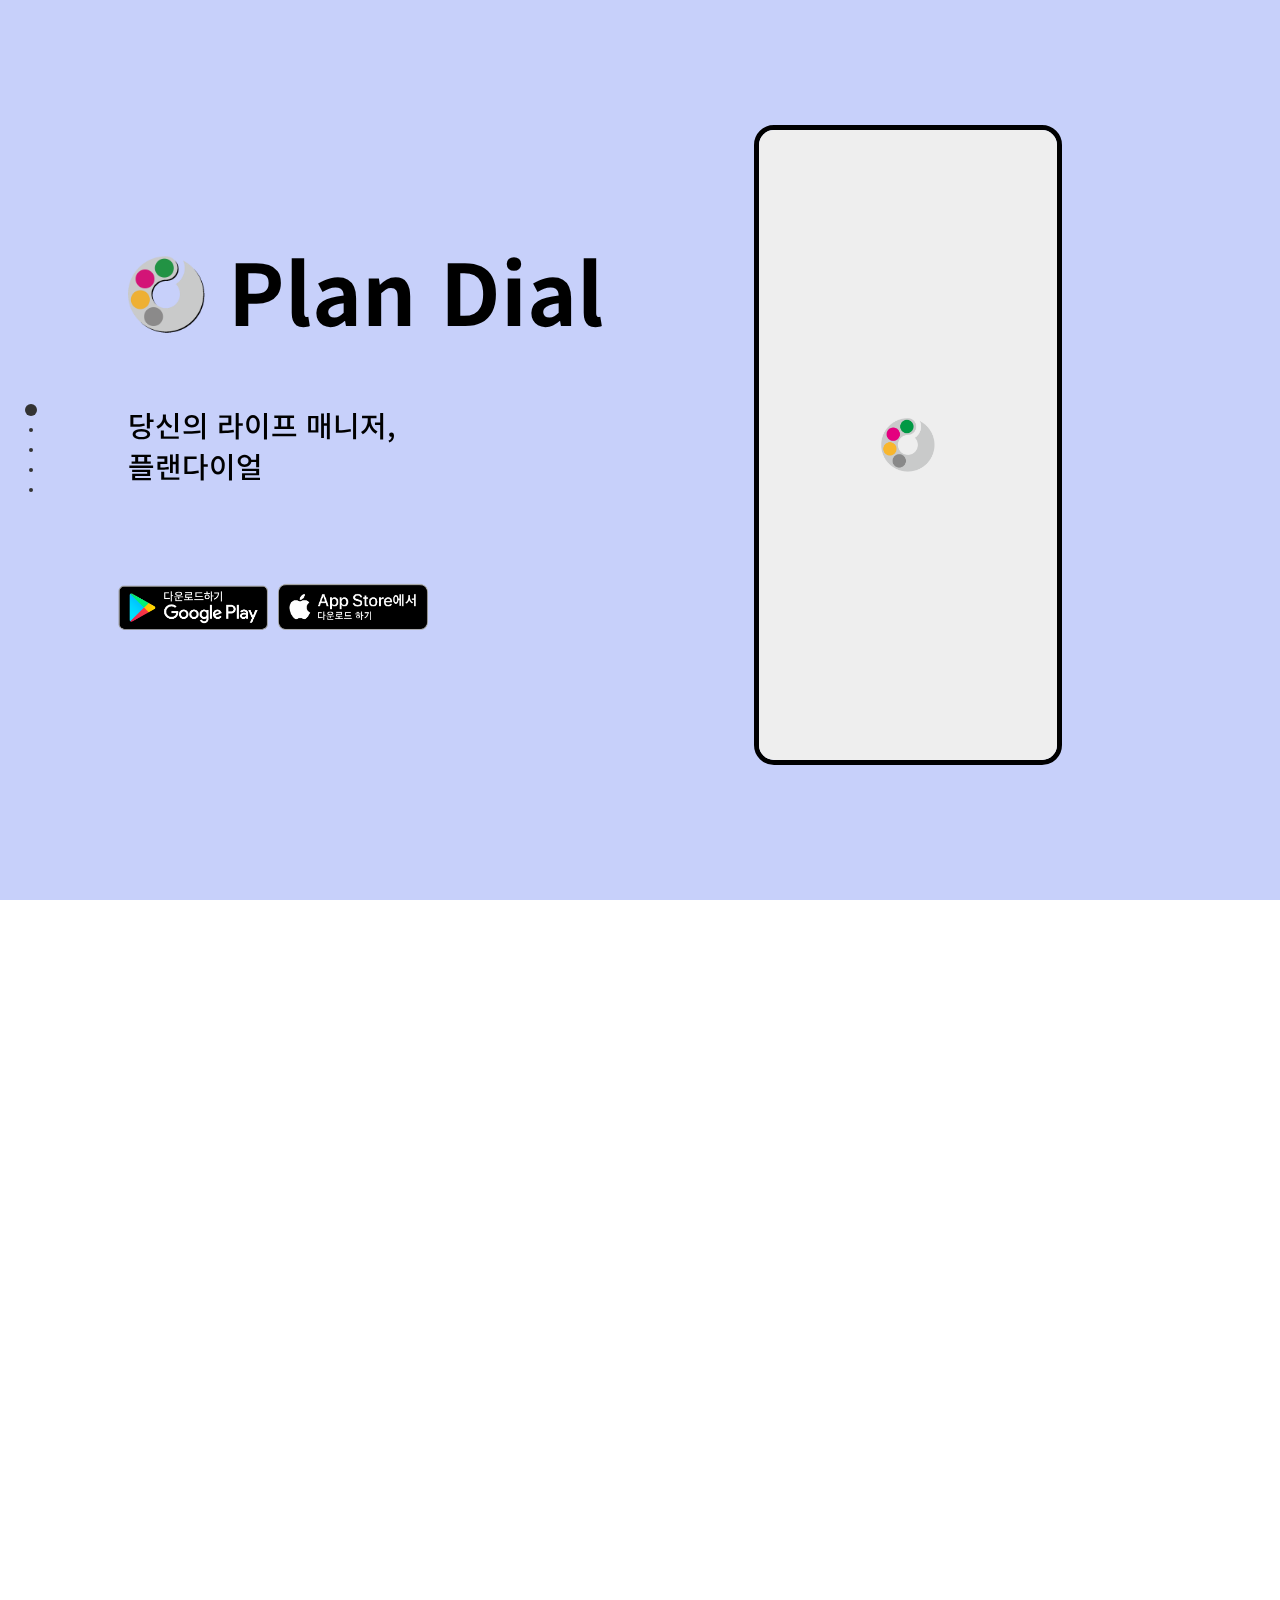
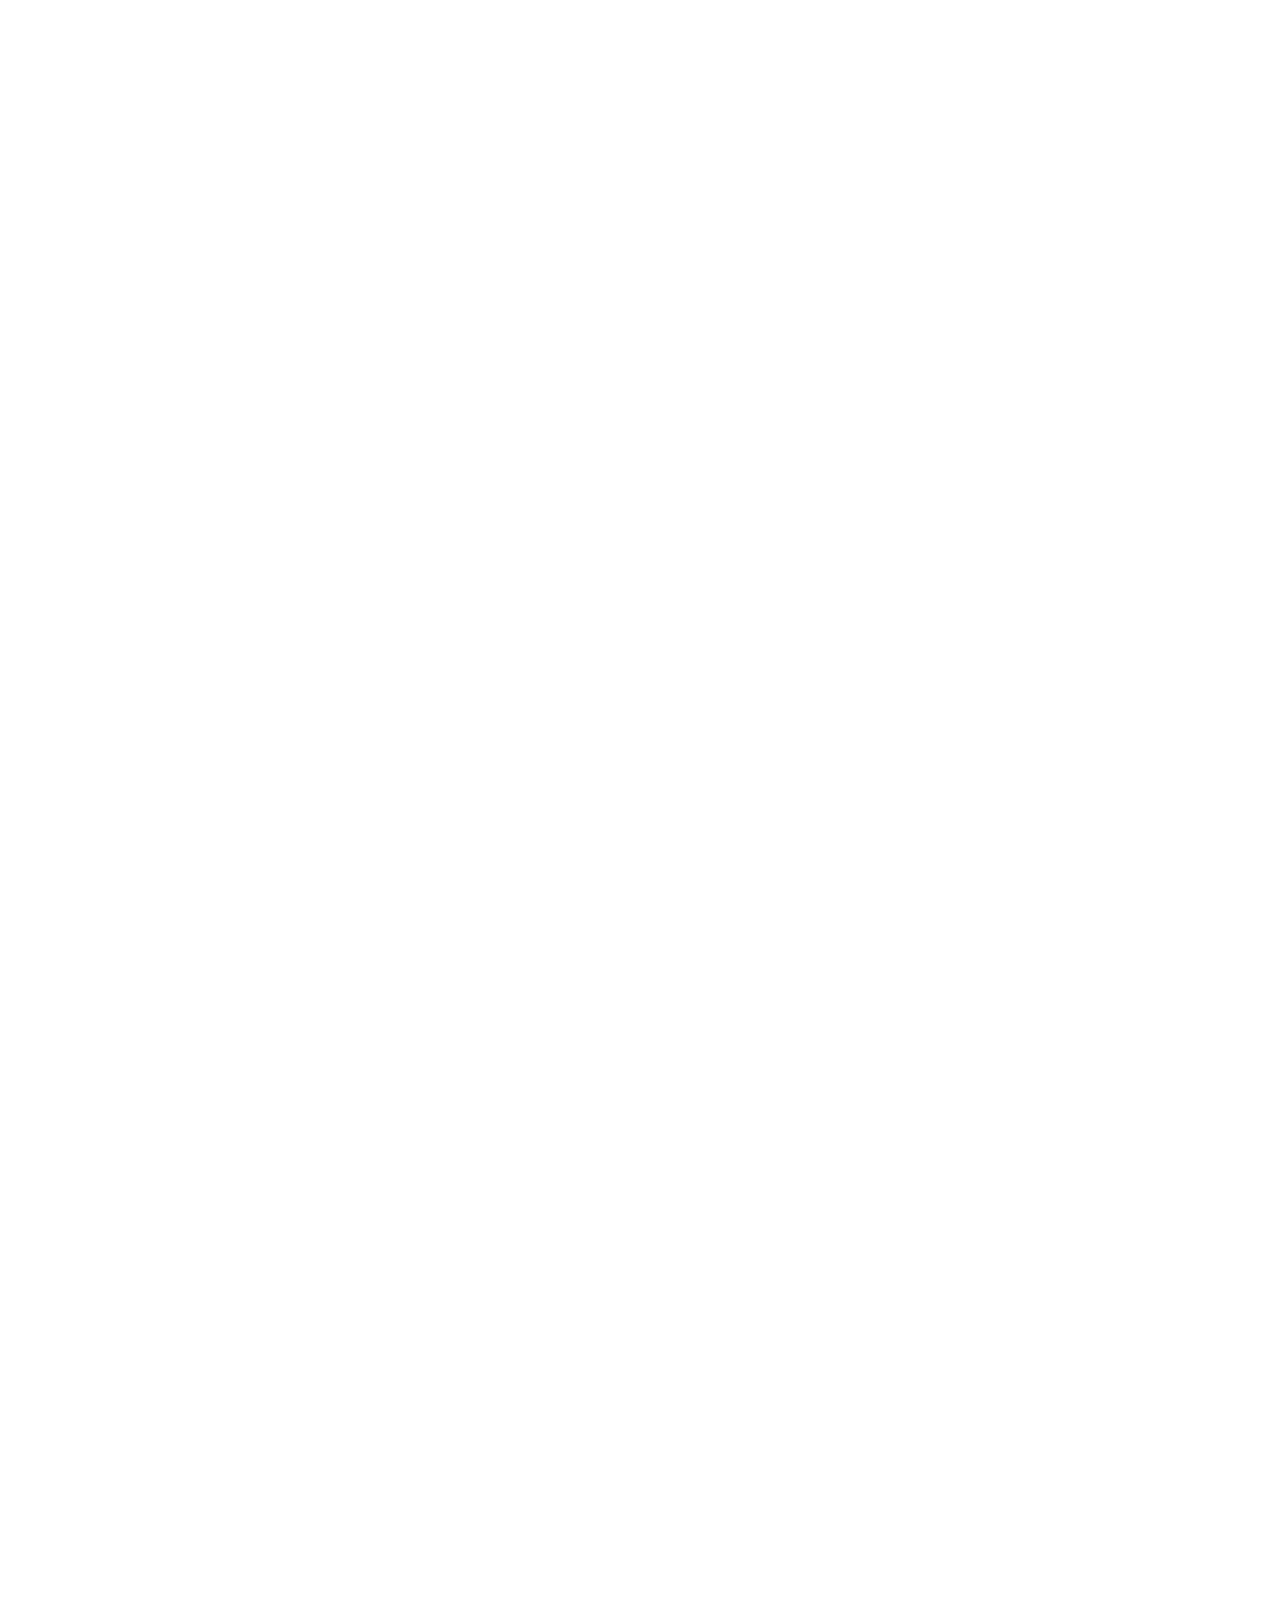
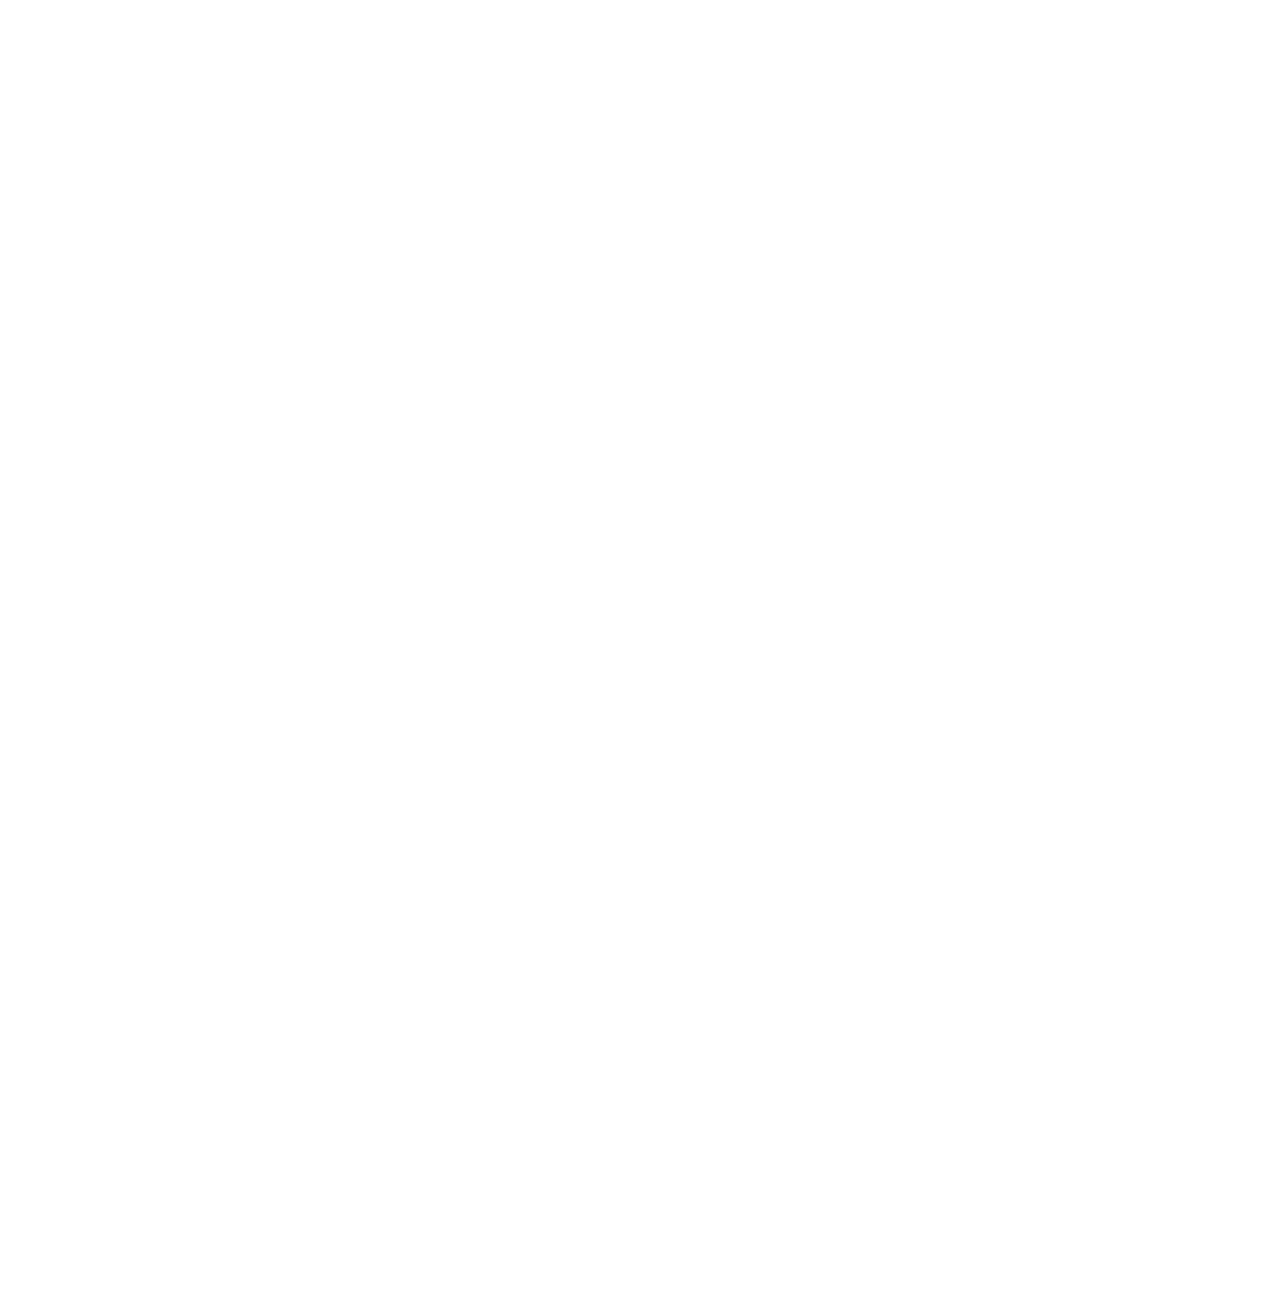
<file: index.html>
<!DOCTYPE html>
<html lang="ko">
  <head>
    <meta charset="UTF-8" />
    <meta name="viewport" content="width=device-width, initial-scale=1.0" />
    <link rel="shortcut icon" href="images/favicon.ico" />
    <link rel="stylesheet" type="text/css" href="style.css" />

    <link rel="stylesheet" type="text/css" href="src/jquery.fullPage.css" />
    <script src="https://ajax.googleapis.com/ajax/libs/jquery/1.11.1/jquery.min.js"></script>
    <script type="text/javascript" src="src/jquery.fullPage.js"></script>

    <meta property="og:title" content="Plan Dial" />
    <meta property="og:type" content="website" />
    <meta property="og:image" content="images/og.png" />
    <meta property="og:description" content="당신의 라이프 매니저" />

    <title>Plan Dial</title>
  </head>
  <body>
    <div id="container">
      <div id="blocker" class="fixed-content">
        <h1 id="main-title">Plan Dial</h1>
      </div>
      <a
        href="https://play.google.com/store/apps/details?id=com.friday.plan_dial_renewal"
      >
        <img
          src="images/google-play-badge.png"
          id="download-image"
          class="fixed-content"
        />
      </a>

      <a
        href="https://apps.apple.com/kr/app/plan-dial/id1624636806"
      >
        <img
          src="images/apple-store-badge.png"
          id="download-image2"
          class="fixed-content"
        />
      </a>

      <div id="fullpage">
        <div class="section">
          <div class="description">
            당신의 라이프 매니저, <br />
            플랜다이얼
          </div>
          <img src="images/p1.png" class="screenshot" />
        </div>

        <div class="section">
          <div class="description">또 잊어버리셨나요?</div>
          <div class="little-description">
            반복되는 일들을<br />
            빠짐 없이 알려드릴게요
          </div>
          <img src="images/p2.png" class="screenshot" />
        </div>

        <div class="section">
          <div class="description">한 눈에 확인하세요</div>
          <div class="little-description">
            시간표 형태로<br />
            깔끔하게 정리해드려요
          </div>
          <img src="images/p3.png" class="screenshot" />
        </div>

        <div class="section">
          <div class="description">하루를 돌아보세요</div>
          <div class="little-description">
            오늘 하루 한 일을<br />
            간편하게 체크해보세요
          </div>
          <img src="images/p4.png" class="screenshot" />
        </div>

        <div class="section">
          <div class="description">Made by <span id="friday">Friday</span></div>
          <div class="little-description">
            플랜 다이얼의 소스코드는<br />
            <a href="https://github.com/ProjectFRIDAY">깃허브</a>에 공개되어
            있어요
          </div>
        </div>
      </div>
    </div>

    <script>
      $(document).ready(function () {
        $("#fullpage").fullpage({
          scrollingSpeed: 700,
          navigation: true,
          navigationPosition: "left",
        });
      });
    </script>
  </body>
</html>
</file>
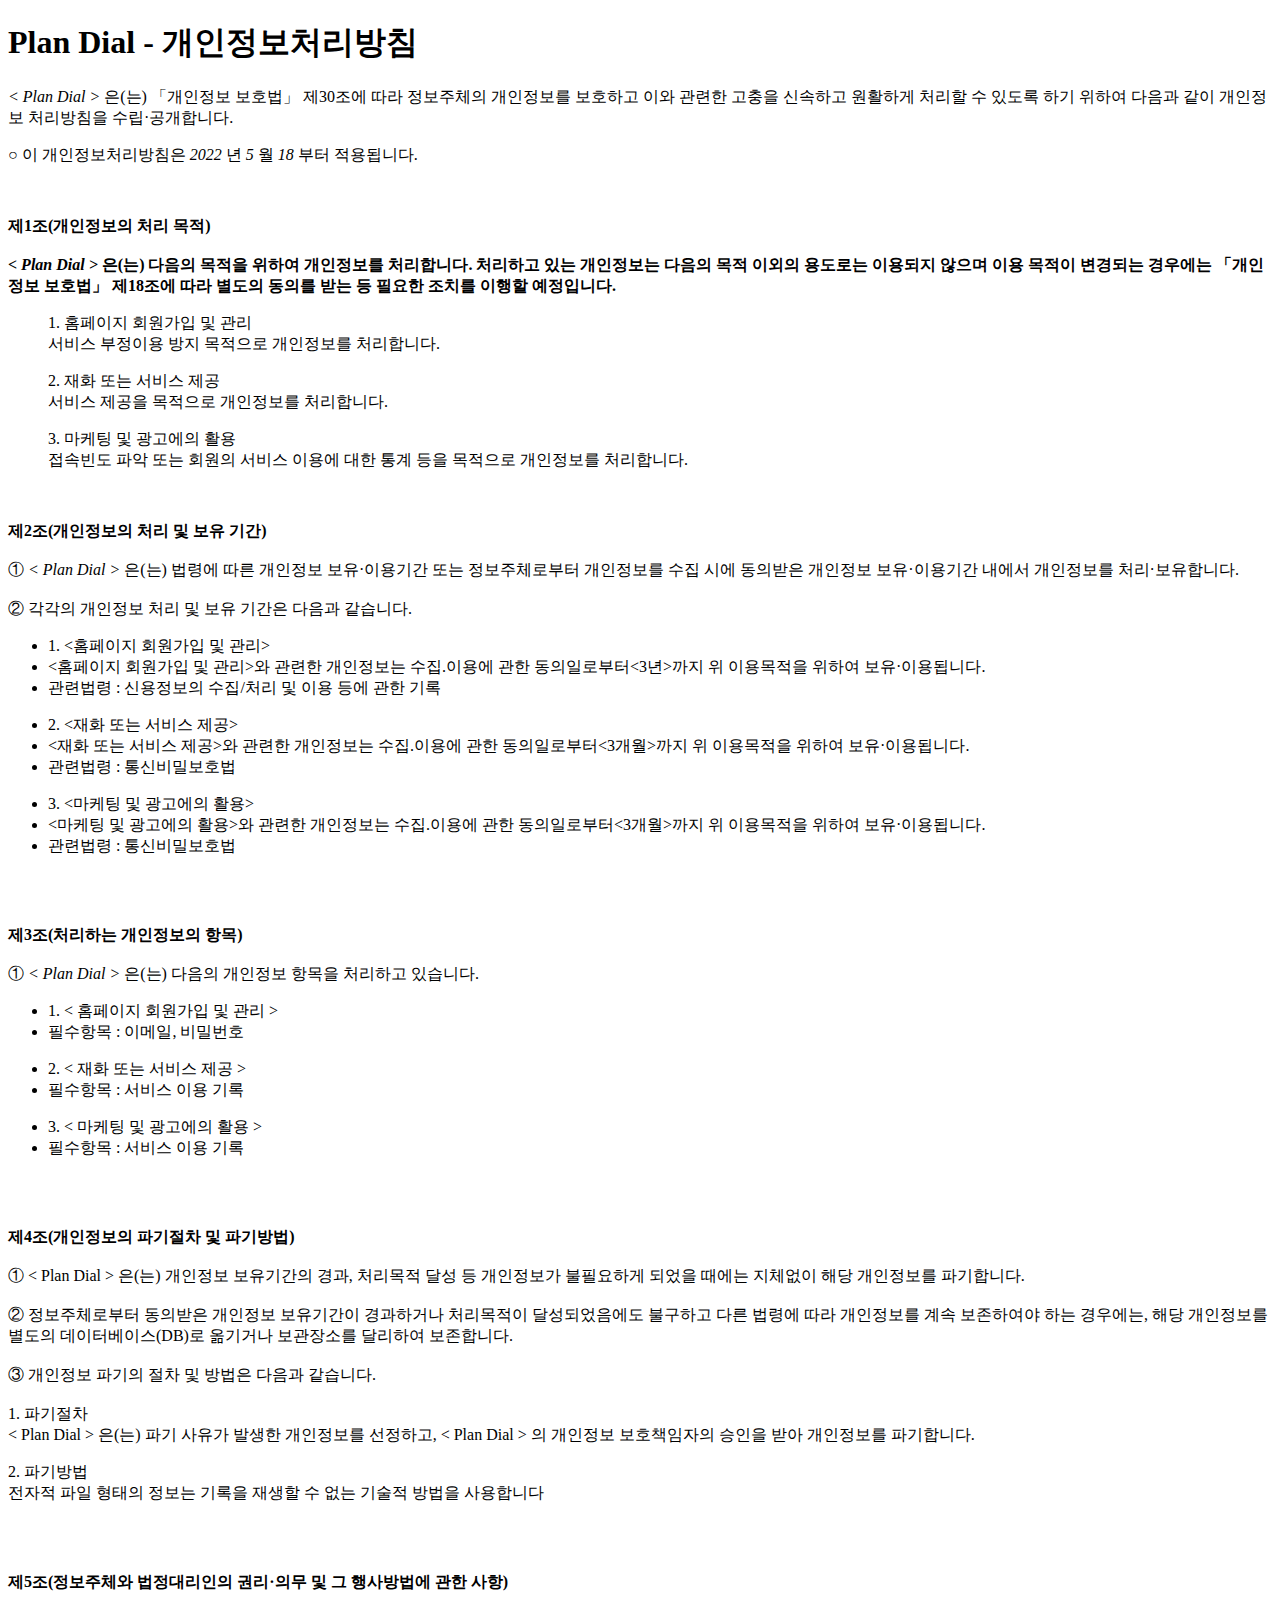
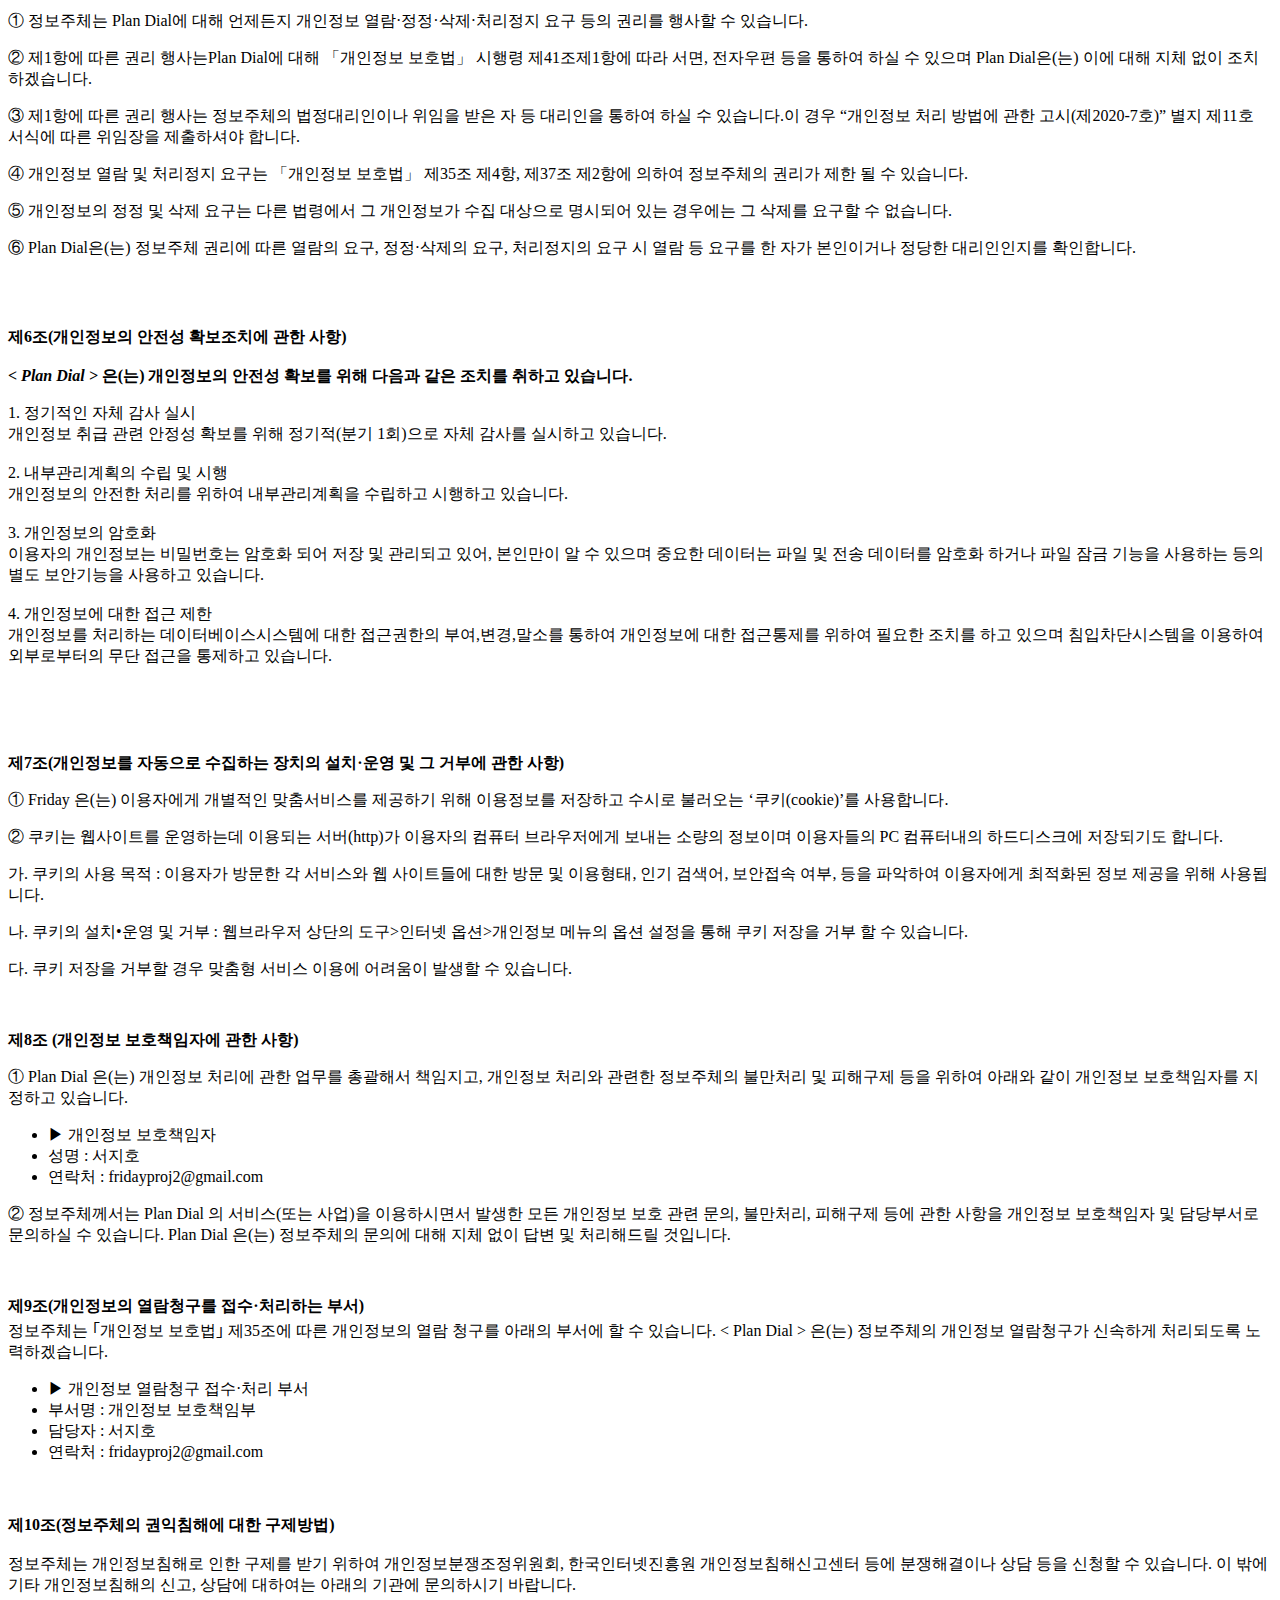
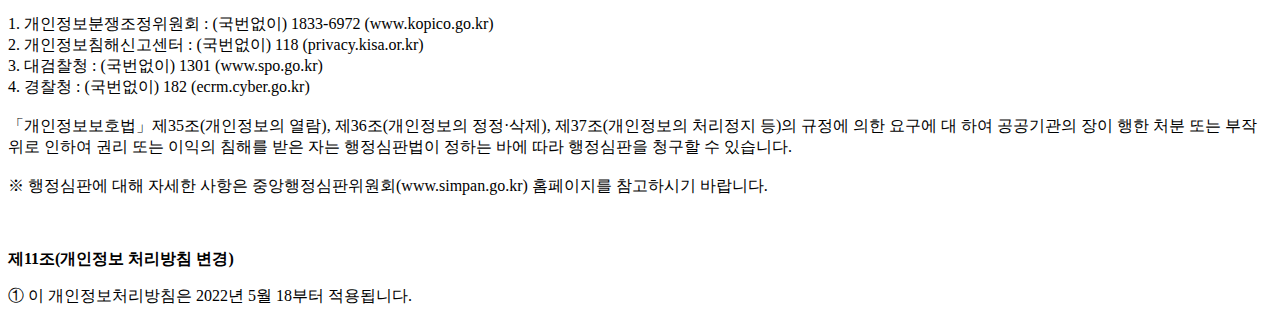
<file: privacy.html>
<!DOCTYPE html PUBLIC "-//W3C//DTD XHTML 1.0 Transitional//EN" "http://www.w3.org/TR/xhtml1/DTD/xhtml1-transitional.dtd">
<html xmlns="http://www.w3.org/1999/xhtml" xml:lang="ko" lang="ko">
    <head>
        <meta http-equiv="Content-Type" content="text/html; charset=UTF-8">
        <meta charset="UTF-8" />
        <meta name="viewport" content="width=device-width, initial-scale=1.0" />

        <link rel="shortcut icon" href="images/favicon.ico" />

        <meta property="og:title" content="Plan Dial - 개인정보처리방침" />
        <meta property="og:type" content="website" />
        <meta property="og:image" content="images/og.png" />
        <meta property="og:description" content="개인정보처리방침" />

        <title>Plan Dial - 개인정보처리방침</title>
    </head>
    <body>
        <h1>Plan Dial - 개인정보처리방침</h1>
        <p>
            <p class="ls2 lh6 bs5 ts4">
                <em class="emphasis">
                    < Plan Dial >
                </em>
                은(는) 「개인정보 보호법」 제30조에 따라 정보주체의 개인정보를 보호하고 이와 관련한 고충을 신속하고 원활하게 처리할 수 있도록 하기 위하여 다음과 같이 개인정보 처리방침을 수립·공개합니다.
            </p>
            <p class="ls2">
                ○ 이 개인정보처리방침은 
                <em class="emphasis">
                    2022
                </em>
                년 
                <em class="emphasis">
                    5
                </em>
                월 
                <em class="emphasis">
                    18
                </em>
                부터 적용됩니다.
            </p>
            <br/>
            <p class='lh6 bs4'>
                <strong>
                    제1조(개인정보의 처리 목적)
                    <br/>
                    <br/>
                    <em class="emphasis">
                        < Plan Dial >
                    </em>
                    은(는) 다음의 목적을 위하여 개인정보를 처리합니다. 처리하고 있는 개인정보는 다음의 목적 이외의 용도로는 이용되지 않으며 이용 목적이 변경되는 경우에는 「개인정보 보호법」 제18조에 따라 별도의 동의를 받는 등 필요한 조치를 이행할 예정입니다.
                </strong>
            </p>
            <ul class="list_indent2 mgt10">
                <p class="ls2">
                    1. 홈페이지 회원가입 및 관리
                    <br/>
                    서비스 부정이용 방지 목적으로 개인정보를 처리합니다.
                </p>
                <p class="ls2">
                    2. 재화 또는 서비스 제공
                    <br/>
                    서비스 제공을 목적으로 개인정보를 처리합니다.
                </p>
                <p class="ls2">
                    3. 마케팅 및 광고에의 활용
                    <br/>
                    접속빈도 파악 또는 회원의 서비스 이용에 대한 통계 등을 목적으로 개인정보를 처리합니다.
                </p>
            </ul>
            <br/>
            <p class='lh6 bs4'>
                <strong>제2조(개인정보의 처리 및 보유 기간)</strong>
                <br/>
                <br/>
                ① 
                <em class="emphasis">
                    < Plan Dial >
                </em>
                은(는) 법령에 따른 개인정보 보유·이용기간 또는 정보주체로부터 개인정보를 수집 시에 동의받은 개인정보 보유·이용기간 내에서 개인정보를 처리·보유합니다.
                <br/>
                <br/>
                ② 각각의 개인정보 처리 및 보유 기간은 다음과 같습니다.
            </p>
            <ul class='list_indent2 mgt10'>
                <li class='tt'>
                    1. <홈페이지 회원가입 및 관리>
                </li>
                <li class='tt'>
                    <홈페이지 회원가입 및 관리>와 관련한 개인정보는 수집.이용에 관한 동의일로부터<3년>까지 위 이용목적을 위하여 보유·이용됩니다.
                </li>
                <li>
                    관련법령 : 신용정보의 수집/처리 및 이용 등에 관한 기록
                </li>
            </ul>
            <ul class='list_indent2 mgt10'>
                <li class='tt'>
                    2. 
                    <재화 또는 서비스 제공>
                </li>
                <li class='tt'>
                    <재화 또는 서비스 제공>와 관련한 개인정보는 수집.이용에 관한 동의일로부터<3개월>까지 위 이용목적을 위하여 보유·이용됩니다.
                </li>
                <li>
                    관련법령 : 통신비밀보호법
                </li>
            </ul>
            <ul class='list_indent2 mgt10'>
                <li class='tt'>
                    3. 
                    <마케팅 및 광고에의 활용>
                </li>
                <li class='tt'>
                    <마케팅 및 광고에의 활용>와 관련한 개인정보는 수집.이용에 관한 동의일로부터<3개월>까지 위 이용목적을 위하여 보유·이용됩니다.
                </li>
                <li>
                    관련법령 : 통신비밀보호법
                </li>
            </ul>
            <br/>
            <br/>
            <p class='lh6 bs4'>
                <strong>
                    제3조(처리하는 개인정보의 항목) 
                </strong>
                <br/>
                <br/>
                    ① 
                    <em class="emphasis">
                    < Plan Dial >
                </em>은(는) 다음의 개인정보 항목을 처리하고 있습니다.
            </p>
            <ul class='list_indent2 mgt10'>
                <li class='tt'>
                    1. < 홈페이지 회원가입 및 관리 >
                </li>
                <li>
                    필수항목 : 이메일, 비밀번호
                </li>
            </ul>
            <ul class='list_indent2 mgt10'>
                <li class='tt'>
                    2. < 재화 또는 서비스 제공 >
                </li>
                <li>
                    필수항목 : 서비스 이용 기록
                </li>
            </ul>
            <ul class='list_indent2 mgt10'>
                <li class='tt'>
                    3. < 마케팅 및 광고에의 활용 >
                </li>
                <li>
                    필수항목 : 서비스 이용 기록
                </li>
            </ul>
            <br/>
            <br/>
            <p class='ls2'>
                <strong>
                    제4조(개인정보의 파기절차 및 파기방법)
                </strong>
                <br/>
                <br/>
                ① < Plan Dial > 은(는) 개인정보 보유기간의 경과, 처리목적 달성 등 개인정보가 불필요하게 되었을 때에는 지체없이 해당 개인정보를 파기합니다.
                <br/>
                <br/>
                ② 정보주체로부터 동의받은 개인정보 보유기간이 경과하거나 처리목적이 달성되었음에도 불구하고 다른 법령에 따라 개인정보를 계속 보존하여야 하는 경우에는, 해당 개인정보를 별도의 데이터베이스(DB)로 옮기거나 보관장소를 달리하여 보존합니다.
                <br/>
                <br/>
                ③ 개인정보 파기의 절차 및 방법은 다음과 같습니다.
                <br/>
                <br/>
                1. 파기절차
                <br/>
                    < Plan Dial > 은(는) 파기 사유가 발생한 개인정보를 선정하고, < Plan Dial > 의 개인정보 보호책임자의 승인을 받아 개인정보를 파기합니다.
                <br/>
            </p>
            <p class='sub_p mgt10'>
                2. 파기방법
                <br/>
                전자적 파일 형태의 정보는 기록을 재생할 수 없는 기술적 방법을 사용합니다
            </p>
            <br/>
            <br/>
            <p class="ls2">
                <strong>
                    제5조(정보주체와 법정대리인의 권리·의무 및 그 행사방법에 관한 사항)
                </strong>
                <br/>
                <br/>
                ① 정보주체는 Plan Dial에 대해 언제든지 개인정보 열람·정정·삭제·처리정지 요구 등의 권리를 행사할 수 있습니다.
            </p>
            <p class='sub_p'>
                ② 제1항에 따른 권리 행사는Plan Dial에 대해 「개인정보 보호법」 시행령 제41조제1항에 따라 서면, 전자우편 등을 통하여 하실 수 있으며 Plan Dial은(는) 이에 대해 지체 없이 조치하겠습니다.
            </p>
            <p class='sub_p'>
                ③ 제1항에 따른 권리 행사는 정보주체의 법정대리인이나 위임을 받은 자 등 대리인을 통하여 하실 수 있습니다.이 경우 “개인정보 처리 방법에 관한 고시(제2020-7호)” 별지 제11호 서식에 따른 위임장을 제출하셔야 합니다.
            </p>
            <p class='sub_p'>
                ④ 개인정보 열람 및 처리정지 요구는  「개인정보 보호법」  제35조 제4항, 제37조 제2항에 의하여 정보주체의 권리가 제한 될 수 있습니다.
            </p>
            <p class='sub_p'>
                ⑤ 개인정보의 정정 및 삭제 요구는 다른 법령에서 그 개인정보가 수집 대상으로 명시되어 있는 경우에는 그 삭제를 요구할 수 없습니다.
            </p>
            <p class='sub_p'>
                ⑥ Plan Dial은(는) 정보주체 권리에 따른 열람의 요구, 정정·삭제의 요구, 처리정지의 요구 시 열람 등 요구를 한 자가 본인이거나 정당한 대리인인지를 확인합니다.
            </p>
            <br/>
            <br/>
            <p class='lh6 bs4'>
                <strong>
                    제6조(개인정보의 안전성 확보조치에 관한 사항)
                    <em class="emphasis">
                        <br/>
                        <br/>
                        < Plan Dial >
                    </em>
                    은(는) 개인정보의 안전성 확보를 위해 다음과 같은 조치를 취하고 있습니다.
                </strong>
            </p>
            <p class='sub_p mgt10'>
                1. 정기적인 자체 감사 실시
                <br/>
                    개인정보 취급 관련 안정성 확보를 위해 정기적(분기 1회)으로 자체 감사를 실시하고 있습니다.
                <br/>
                <br/>
                2. 내부관리계획의 수립 및 시행
                <br/>
                    개인정보의 안전한 처리를 위하여 내부관리계획을 수립하고 시행하고 있습니다.
                <br/>
                <br/>
                3. 개인정보의 암호화
                <br/>
                    이용자의 개인정보는 비밀번호는 암호화 되어 저장 및 관리되고 있어, 본인만이 알 수 있으며 중요한 데이터는 파일 및 전송 데이터를 암호화 하거나 파일 잠금 기능을 사용하는 등의 별도 보안기능을 사용하고 있습니다.
                <br/>
                <br/>
                4. 개인정보에 대한 접근 제한
                <br/>
                    개인정보를 처리하는 데이터베이스시스템에 대한 접근권한의 부여,변경,말소를 통하여 개인정보에 대한 접근통제를 위하여 필요한 조치를 하고 있으며 침입차단시스템을 이용하여 외부로부터의 무단 접근을 통제하고 있습니다.
                <br/>
                <br/>
            </p>
            <br/>
            <br/>
            <p class="ls2">
                <strong>
                    제7조(개인정보를 자동으로 수집하는 장치의 설치·운영 및 그 거부에 관한 사항)
                </strong>
                <br/>
                <p>① Friday 은(는) 이용자에게 개별적인 맞춤서비스를 제공하기 위해 이용정보를 저장하고 수시로 불러오는 ‘쿠키(cookie)’를 사용합니다.</p>
                <p>② 쿠키는 웹사이트를 운영하는데 이용되는 서버(http)가 이용자의 컴퓨터 브라우저에게 보내는 소량의 정보이며 이용자들의 PC 컴퓨터내의 하드디스크에 저장되기도 합니다.
                <p>가. 쿠키의 사용 목적 : 이용자가 방문한 각 서비스와 웹 사이트들에 대한 방문 및 이용형태, 인기 검색어, 보안접속 여부, 등을 파악하여 이용자에게 최적화된 정보 제공을 위해 사용됩니다.</p>
                나. 쿠키의 설치•운영 및 거부 : 웹브라우저 상단의 도구>인터넷 옵션>개인정보 메뉴의 옵션 설정을 통해 쿠키 저장을 거부 할 수 있습니다.</p>
                다. 쿠키 저장을 거부할 경우 맞춤형 서비스 이용에 어려움이 발생할 수 있습니다.</p>
                <br/>
                <p class='sub_p mgt30'>
                    <strong>
                        제8조 (개인정보 보호책임자에 관한 사항) 
                    </strong>
                </p>
                <p class='sub_p mgt10'>
                        ①  
                    <span class='colorLightBlue'>
                            Plan Dial
                    </span> 
                    은(는) 개인정보 처리에 관한 업무를 총괄해서 책임지고, 개인정보 처리와 관련한 정보주체의 불만처리 및 피해구제 등을 위하여 아래와 같이 개인정보 보호책임자를 지정하고 있습니다.
                </p>
                <ul class='list_indent2 mgt10'>
                    <li class='tt'>
                        ▶ 개인정보 보호책임자 
                    </li>
                    <li>
                        성명 : 서지호
                    </li>
                    <li>
                        연락처 : fridayproj2@gmail.com
                    </li>
                </ul>
                <p class='sub_p'>
                    ② 정보주체께서는 Plan Dial 의 서비스(또는 사업)을 이용하시면서 발생한 모든 개인정보 보호 관련 문의, 불만처리, 피해구제 등에 관한 사항을 개인정보 보호책임자 및 담당부서로 문의하실 수 있습니다. Plan Dial 은(는) 정보주체의 문의에 대해 지체 없이 답변 및 처리해드릴 것입니다.
                </p>
                <br/>
                <p class='sub_p mgt30'>
                    <strong>
                        제9조(개인정보의 열람청구를 접수·처리하는 부서)
                    </strong>
                    <br/>
                        정보주체는 ｢개인정보 보호법｣ 제35조에 따른 개인정보의 열람 청구를 아래의 부서에 할 수 있습니다.
                    < Plan Dial >
                은(는) 정보주체의 개인정보 열람청구가 신속하게 처리되도록 노력하겠습니다. 
                    
                </p>
                <ul class='list_indent2 mgt10'>
                    <li class='tt'>
                        ▶ 개인정보 열람청구 접수·처리 부서 
                    </li>
                    <li>
                        부서명 : 개인정보 보호책임부
                    </li>
                    <li>
                        담당자 : 서지호
                    </li>
                    <li>
                        연락처 : fridayproj2@gmail.com
                    </li>
                </ul>
                <br/>
                <br/>
                <strong>
                    제10조(정보주체의 권익침해에 대한 구제방법)
                </strong>
                <br/>
                <br/>
                정보주체는 개인정보침해로 인한 구제를 받기 위하여 개인정보분쟁조정위원회, 한국인터넷진흥원 개인정보침해신고센터 등에 분쟁해결이나 상담 등을 신청할 수 있습니다. 이 밖에 기타 개인정보침해의 신고, 상담에 대하여는 아래의 기관에 문의하시기 바랍니다.                        
                <br/>
                <br/>
                1. 개인정보분쟁조정위원회 : (국번없이) 1833-6972 (www.kopico.go.kr)
                <br/>
                2. 개인정보침해신고센터 : (국번없이) 118 (privacy.kisa.or.kr)
                <br/>
                3. 대검찰청 : (국번없이) 1301 (www.spo.go.kr)
                <br/>
                4. 경찰청 : (국번없이) 182 (ecrm.cyber.go.kr)
                <br/>
                <br/>
                「개인정보보호법」제35조(개인정보의 열람), 제36조(개인정보의 정정·삭제), 제37조(개인정보의 처리정지 등)의 규정에 의한 요구에 대 하여 공공기관의 장이 행한 처분 또는 부작위로 인하여 권리 또는 이익의 침해를 받은 자는 행정심판법이 정하는 바에 따라 행정심판을 청구할 수 있습니다.
                <br/>
                <br/>
                ※ 행정심판에 대해 자세한 사항은 중앙행정심판위원회(www.simpan.go.kr) 홈페이지를 참고하시기 바랍니다.
                <br/>
                <br/>
                <br/>
                <p class='lh6 bs4'>
                    <strong>
                        제11조(개인정보 처리방침 변경)
                    </strong>
                    <br/>
                    <p class='sub_p'>
                        ① 이 개인정보처리방침은 2022년 5월 18부터 적용됩니다.
                    </p>
                </p>
            </p>
        </p>
    </body>
</html>
</file>
<file: style.css>
@import url('https://fonts.googleapis.com/css2?family=Noto+Sans+KR:wght@300;400;500;700&display=swap');
@import url('https://fonts.googleapis.com/css2?family=Orbitron:wght@500&display=swap');

:root {
    --background: #C7D0FA;
}

body {
    margin: 0;
    padding: 0;
}

h1 {
    font-weight: 700;
    font-size: 5.3rem;
}

.fixed-content {
    position: fixed;
    z-index: 1;
}

.description {
    font-weight: 500;
    font-size: 1.8rem;
    margin-bottom: 10px;
}

.little-description {
    font-weight: 400;
    font-size: 1.5rem;
    margin-bottom: 10px;
}

.screenshot {
    position: absolute;
    height: 70vh;
    border-radius: 20px;
    border: 5px solid black;
    right: 17vw;
    bottom: 15vh;
}

#container {
    padding-left: max(60px, 10vw);
    background-color: var(--background);
    font-family: 'Noto Sans KR', sans-serif;
}

#main-title {
    position: absolute;
    bottom: 0;
    background-image: url("images/picon.png");
    background-repeat: no-repeat;
    background-size: contain;
    padding-left: 100px;
    padding-bottom: 10px;
    margin: 0;
}

#blocker {
    background-color: var(--background);
    width: 500px;
    height: 40vh;
}

#download-image {
    bottom: 30vh;
    width: 150px;
    margin-left: -10px;
}

#download-image2 {
    bottom: 30vh;
    width: 150px;
    margin-left: 150px;
}

#friday {
    background: linear-gradient(to right, #FDF5D4, #ECD1EA, #E0FFFF);
    background-clip: text;
    font-family: 'Orbitron', 'Noto Sans KR', sans-serif;
    filter: drop-shadow(1px 1px black);
    -webkit-background-clip: text;
    -webkit-text-fill-color: transparent;
    -webkit-filter: drop-shadow(1px 1px black);
}

@media (max-width: 1000px) {
    h1 {
        font-size: 3rem;
    }
    
    #main-title {
        padding-left: 60px;
    }
    
    #blocker {
        width: 300px;
    }
}

@media (max-width: 780px) {
    .screenshot {
        display: none;
    }

    #blocker {
        width: 90vw;
    }
}

@media (max-height: 600px) {
    .description {
        font-size: 1.4rem;
    }
    
    .little-description {
        font-size: 1.1rem;
    }
    
    #download-image {
        bottom: 25vh;
    }
}

@media (max-height: 450px) {
    .description {
        display: none;
    }
    
    .little-description {
        display: none;
    }
    
    #download-image {
        top: 40vh;
    }
}

@media (prefers-color-scheme: dark) {
    :root {
        --background: black;
    }
    #container {
        color: white;
    }
    #friday {
        -webkit-text-fill-color: white;
    }
}
</file>
